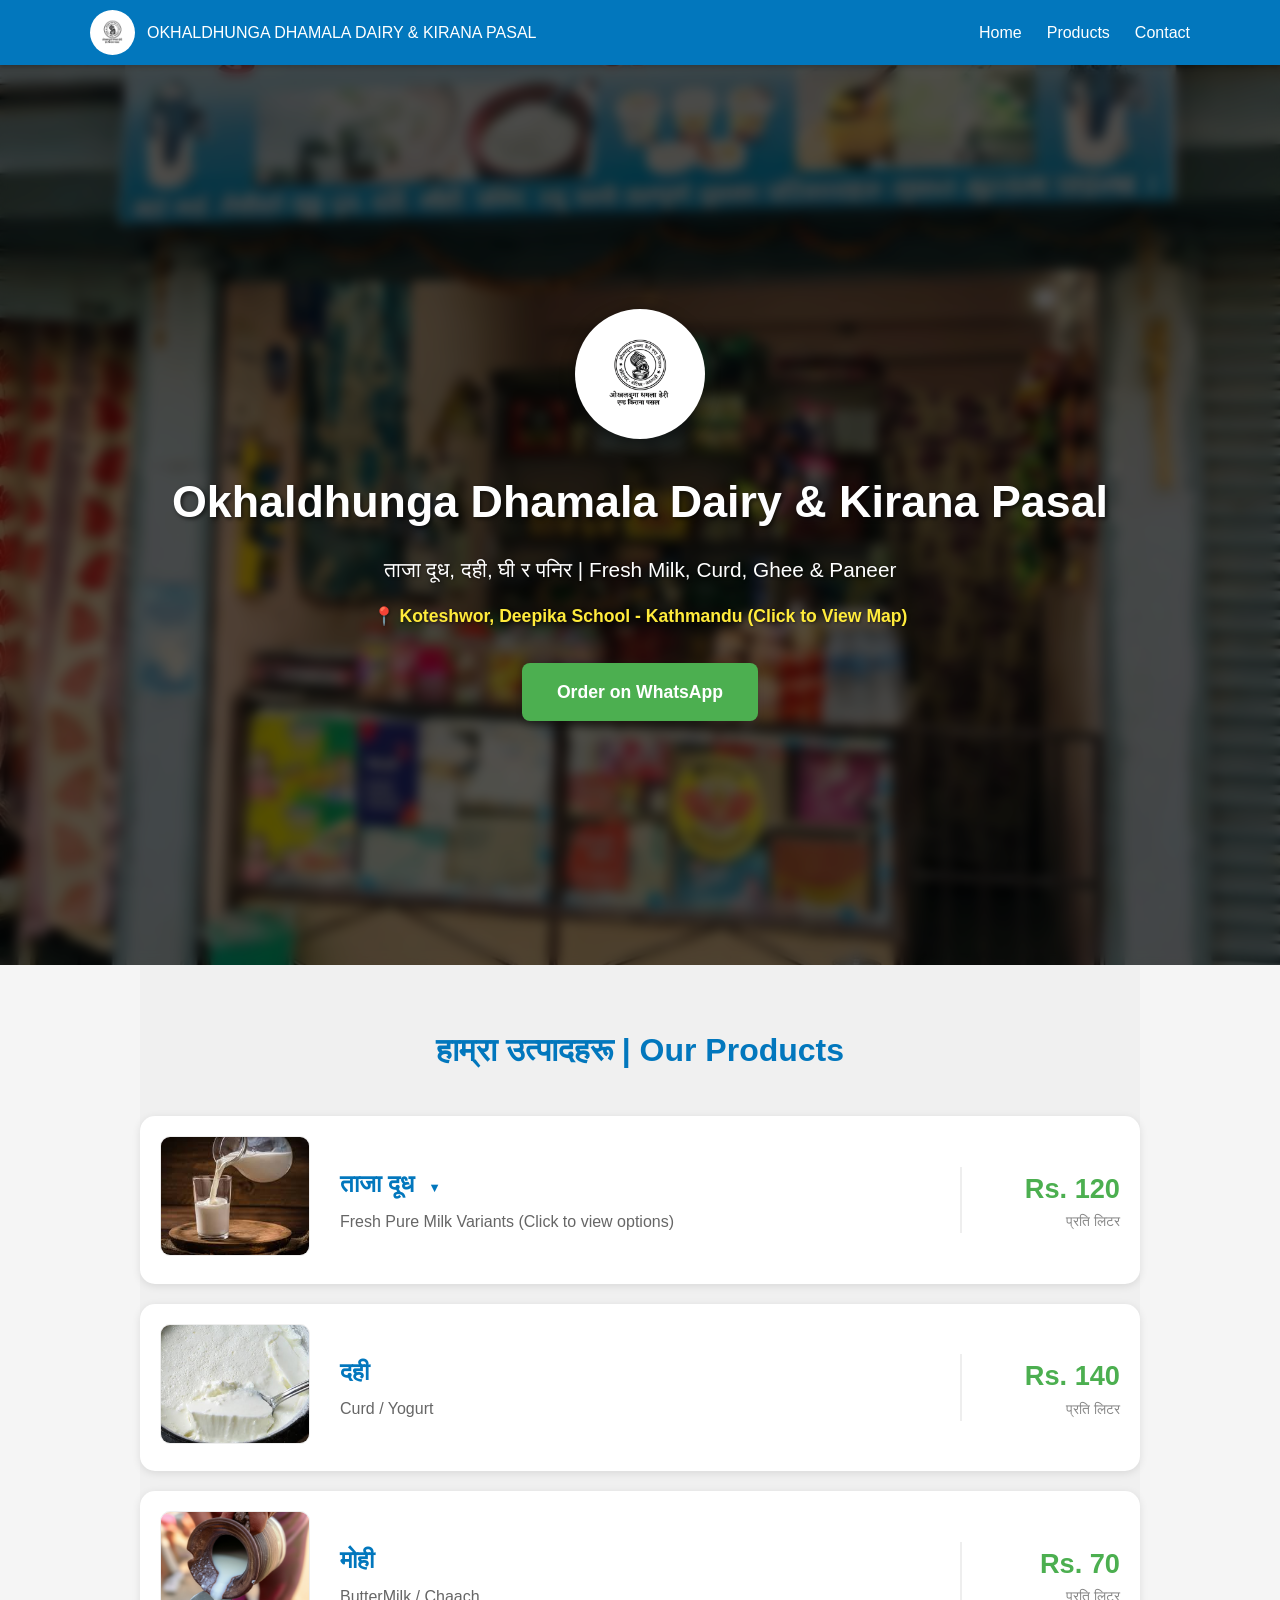
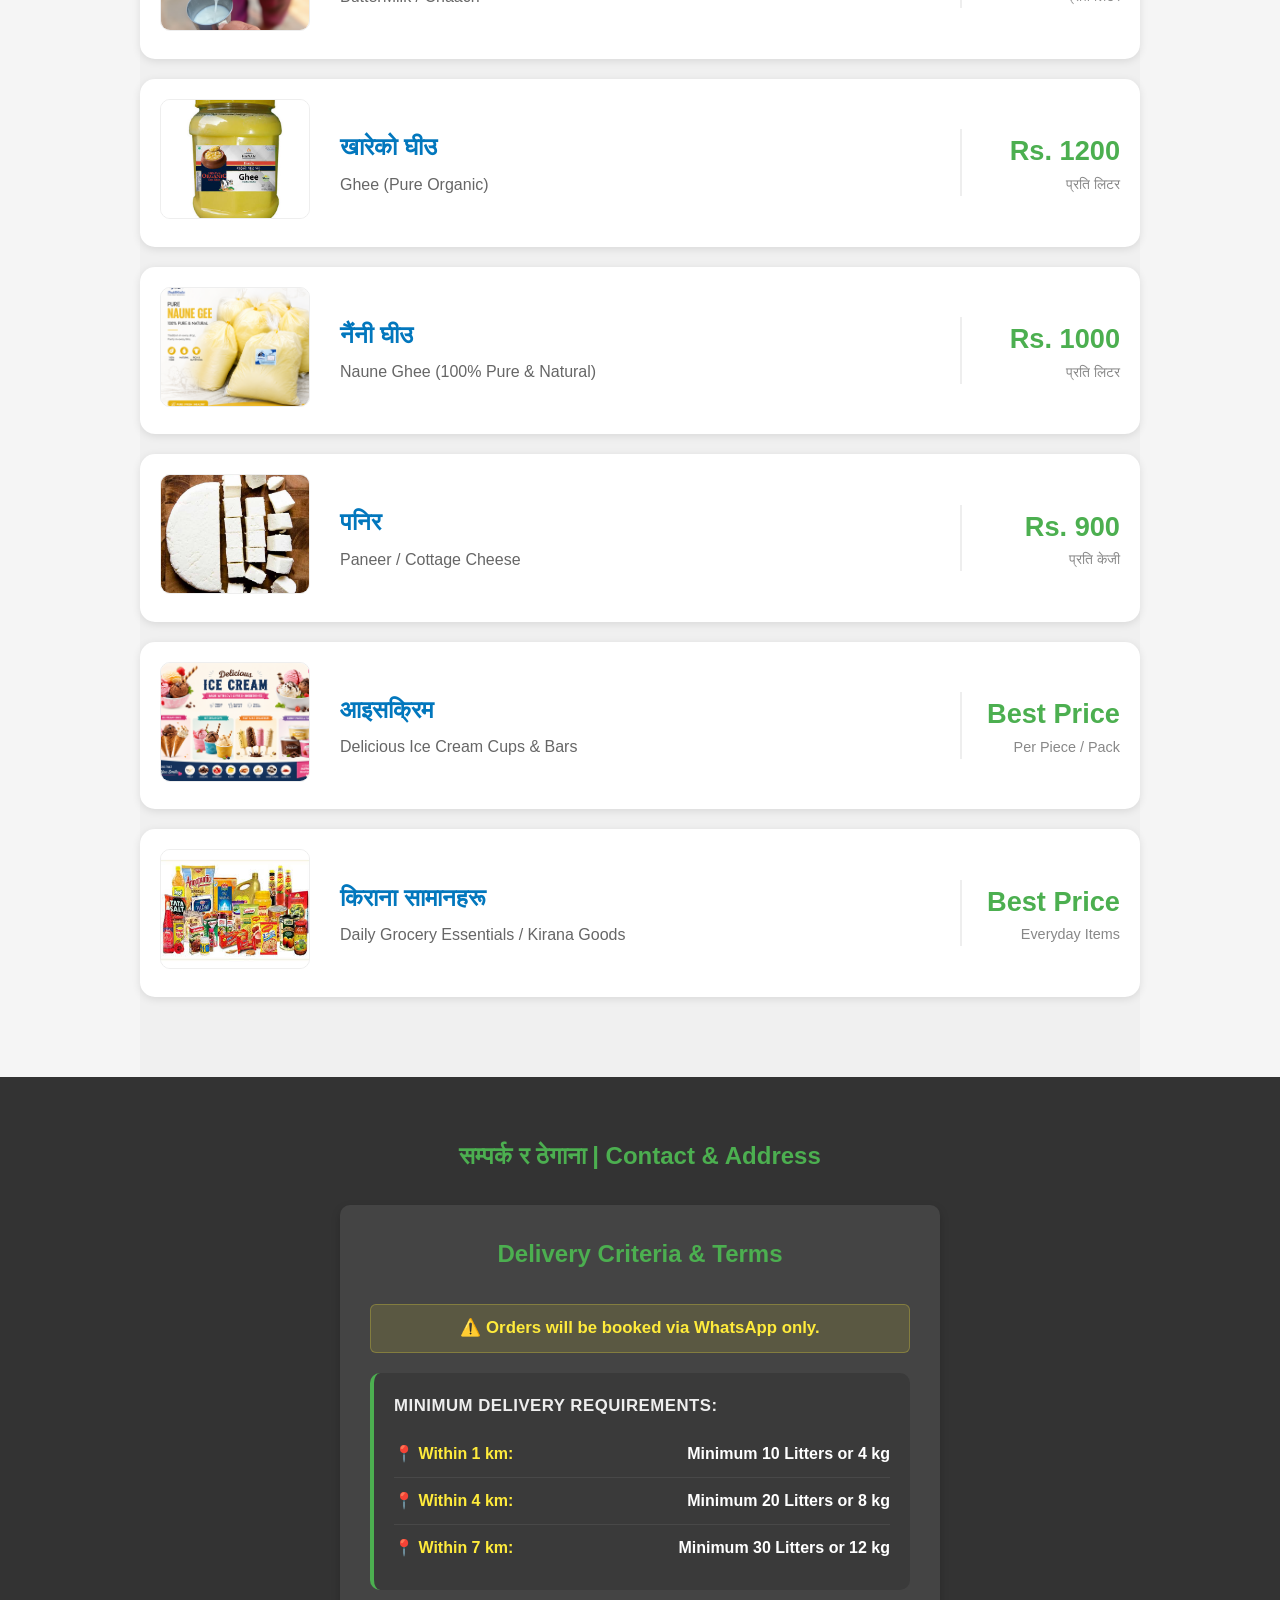
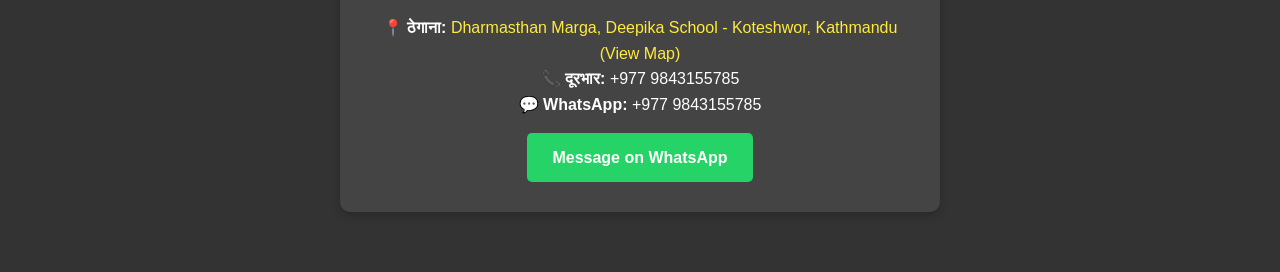
<file: index.html>
<!DOCTYPE html>
<html lang="en">
<head>
    <meta charset="UTF-8">
    <meta name="viewport" content="width=device-width, initial-scale=1.0">
    <meta name="google-site-verification" content="YOUR_UNIQUE_CODE_HERE" />
    <title>Okhaldhunga Dhamala Dairy</title>
    <link rel="icon" type="image/png" href="Pasal.png">
    <link rel="icon" type="image/png" href="https://okhaldhungadhamaladairy.com.np/Pasal.png" sizes="any">
    <link rel="stylesheet" href="style.css">
    <link rel="icon" type="image/png" href="Pasal.png">
    <link rel="stylesheet" href="style.css">

    <script type="application/ld+json">
{
  "@context": "https://schema.org",
  "@type": "WebSite",
  "url": "https://okhaldhungadhamaladairy.com.np/",
  "name": "Dhamala Dairy"
}
</script>

</head>
</head>
<body>

    <!-- Navigation Bar -->
    <nav class="navbar">
        <div class="container">
            <div class="logo-container">
                <!-- 1. Type your Navbar Logo filename here (e.g., "Logo.png") -->
                <img src="Logo.png" alt="Dhamala Dairy Logo" class="nav-logo-img">
                <div class="Logo.png">OKHALDHUNGA DHAMALA DAIRY & KIRANA PASAL</div>
            </div>
            <ul class="nav-links">
                <li><a href="#home">Home</a></li>
                <li><a href="#products">Products</a></li>
                <li><a href="#contact">Contact</a></li>
            </ul>
        </div>
    </nav>

    <!-- Hero Section -->
    <section id="home" class="hero">
        <div class="hero-logo-wrapper">
            <!-- 2. Type your Main Banner Logo filename here (e.g., "Logo.png") -->
            <img src="Logo.png" alt="Okhaldhunga Dhamala Logo" class="hero-logo">
        </div>
        <h1>Okhaldhunga Dhamala Dairy & Kirana Pasal</h1>
        <p>ताजा दूध, दही, घी र पनिर | Fresh Milk, Curd, Ghee & Paneer</p>
        <p>
            <a href="https://maps.app.goo.gl/vSfCjTgF2L5sdjGA8" target="_blank" class="location-link">
                📍 Koteshwor, Deepika School - Kathmandu (Click to View Map)
            </a>
        </p>
        <a href="https://wa.me/9779843155785" target="_blank" class="btn">Order on WhatsApp</a>
    </section>

    <!-- Products Section -->
    <section id="products" class="products">
        <h2>हाम्रा उत्पादहरू | Our Products</h2>
         
        <!-- Dropdown Milk Parent Block -->
        <div class="product-dropdown-container" id="milkDropdown">
            <div class="product-row dropdown-header">
                <div class="product-photo">
                    <!-- 3. Type your Main Milk Cover image filename here -->
                    <img src="Milk.jpg" alt="Fresh Milk">
                </div>
                <div class="product-name">
                    <h3>ताजा दूध <span class="arrow-indicator">▼</span></h3>
                    <p>Fresh Pure Milk Variants (Click to view options)</p>
                </div>
                <div class="product-price">
                    <span class="price">Rs. 120</span>
                    <span class="unit">प्रति लिटर</span>
                </div>
            </div>

            <!-- Sub Items List for Cow and Buffalo Milk -->
            <div class="dropdown-content">
                <!-- Buffalo Milk Sub-item -->
                <div class="product-row sub-item">
                    <div class="product-photo">
                        <!-- 4. Type your Buffalo Milk image filename here -->
                        <img src="Buffalo.jpg" alt="Buffalo Milk">
                    </div>
                    <div class="product-name">
                        <h3>भैंसीको दूध</h3>
                        <p>Pure Buffalo Milk</p>
                    </div>
                    <div class="product-price">
                        <span class="price">Rs. 120</span>
                        <span class="unit">प्रति लिटर</span>
                    </div>
                </div>

                <!-- Cow Milk Sub-item -->
                <div class="product-row sub-item">
                    <div class="product-photo">
                        <!-- 5. Type your Cow Milk image filename here -->
                        <img src="Cow.jpg" alt="Cow Milk">
                    </div>
                    <div class="product-name">
                        <h3>गाईको दूध</h3>
                        <p>Pure Cow Milk</p>
                    </div>
                    <div class="product-price">
                        <span class="price">Rs. 120</span>
                        <span class="unit">प्रति लिटर</span>
                    </div>
                </div>
            </div>
        </div>

        <!-- Product 2: Curd -->
        <div class="product-row">
            <div class="product-photo">
                <!-- 6. Type your Curd/Dahi image filename here (e.g., "Dahi.jpg") -->
                <img src="Dahi.jpg" alt="Curd">
            </div>
            <div class="product-name">
                <h3>दही</h3>
                <p>Curd / Yogurt</p>
            </div>
            <div class="product-price">
                <span class="price">Rs. 140</span>
                <span class="unit">प्रति लिटर</span>
            </div>
        </div>

        <!-- Product 3: ButterMilk -->
        <div class="product-row">
            <div class="product-photo">
                <!-- 7. Type your Mohi/Buttermilk image filename here (e.g., "Buttermilk.jpg") -->
                <img src="Buttermilk.png" alt="ButterMilk">
            </div>
            <div class="product-name">
                <h3>मोही</h3>
                <p>ButterMilk / Chaach</p>
            </div>
            <div class="product-price">
                <span class="price">Rs. 70</span>
                <span class="unit">प्रति लिटर</span>
            </div>
        </div>

        <!-- Product 4: Ghee Kharseko -->
        <div class="product-row">
            <div class="product-photo">
                <!-- 8. Type your Khareko Ghee image filename here (e.g., "Ghee.jpg") -->
                <img src="Ghee.jpg" alt="Ghee Kharseko">
            </div>
            <div class="product-name">
                <h3>खारेको घीउ</h3>
                <p>Ghee (Pure Organic)</p>
            </div>
            <div class="product-price">
                <span class="price">Rs. 1200</span>
                <span class="unit">प्रति लिटर</span>
            </div>
        </div>

        <!-- Product 5: Ghee Naune -->
        <div class="product-row">
            <div class="product-photo">
                <!-- 9. Type your Naune Ghee image filename here (e.g., "Naune Ghee.png") -->
                <img src="Naune Ghee.png" alt="Ghee Naune">
            </div>
            <div class="product-name">
                <h3>नैंनी घीउ</h3>
                <p>Naune Ghee (100% Pure & Natural)</p>
            </div>
            <div class="product-price">
                <span class="price">Rs. 1000</span>
                <span class="unit">प्रति लिटर</span>
            </div>
        </div>

        <!-- Product 6: Paneer -->
        <div class="product-row">
            <div class="product-photo">
                <!-- 10. Type your Paneer image filename here (e.g., "Paneer.jpg") -->
                <img src="Paneer.jpg" alt="Paneer">
            </div>
            <div class="product-name">
                <h3>पनिर</h3>
                <p>Paneer / Cottage Cheese</p>
            </div>
            <div class="product-price">
                <span class="price">Rs. 900</span>
                <span class="unit">प्रति केजी</span>
            </div>
        </div>

        <!-- Product 7: Ice Cream -->
        <div class="product-row">
            <div class="product-photo">
                <!-- 11. Type your Ice Cream image filename here (e.g., "Ice cream.png") -->
                <img src="Ice cream.png" alt="Ice Cream">
            </div>
            <div class="product-name">
                <h3>आइसक्रिम</h3>
                <p>Delicious Ice Cream Cups & Bars</p>
            </div>
            <div class="product-price">
                <span class="price">Best Price</span>
                <span class="unit">Per Piece / Pack</span>
            </div>
        </div>

        <!-- Product 8: Kirana Items -->
        <div class="product-row">
            <div class="product-photo">
                <!-- 12. Type your Kirana Grocery items image filename here (e.g., "Kitan Items.png") -->
                <img src="Kirana.jpg" alt="Kirana Items">
            </div>
            <div class="product-name">
                <h3>किराना सामानहरू</h3>
                <p>Daily Grocery Essentials / Kirana Goods</p>
            </div>
            <div class="product-price">
                <span class="price">Best Price</span>
                <span class="unit">Everyday Items</span>
            </div>
        </div>

    </section>

    <!-- Contact Section -->
   <!-- Contact Section -->
    <section id="contact" class="contact">
        <h2>सम्पर्क र ठेगाना | Contact & Address</h2>
        
        <div class="contact-box">
            <h2>Delivery Criteria & Terms</h2>
            <p class="order-notice">⚠️ Orders will be booked via WhatsApp only.</p>
            
            <div class="criteria-container">
                <h3>Minimum Delivery Requirements:</h3>
                <ul class="criteria-list">
                    <li>
                        <span class="distance">📍 Within 1 km:</span> 
                        <span class="requirement">Minimum 10 Litters or 4 kg</span>
                    </li>
                    <li>
                        <span class="distance">📍 Within 4 km:</span> 
                        <span class="requirement">Minimum 20 Litters or 8 kg</span>
                    </li>
                    <li>
                        <span class="distance">📍 Within 7 km:</span> 
                        <span class="requirement">Minimum 30 Litters or 12 kg</span>
                    </li>
                </ul>
            </div>

            <!-- Shop Address & Details inside the box -->
            <p style="margin-top: 20px;">
                📍 <strong>ठेगाना:</strong> 
                <a href="https://maps.app.goo.gl/vSfCjTgF2L5sdjGA8" target="_blank" class="map-link">
                    Dharmasthan Marga, Deepika School - Koteshwor, Kathmandu (View Map)
                </a>
            </p>
            <p>📞 <strong>दूरभार:</strong> <a href="tel:+9779843155785" style="color: #fff; text-decoration: none;">+977 9843155785</a></p>
            <p>💬 <strong>WhatsApp:</strong> +977 9843155785</p>
            
            <a href="https://wa.me/9779843155785" target="_blank" class="whatsapp-btn">Message on WhatsApp</a>
        </div>
    </section>
    <script>
        // Paste your dropdown JavaScript code right here!
        const dropdownBtn = document.querySelector('.dropdown-btn');
        const dropdownMenu = document.querySelector('.dropdown-menu');

        if (dropdownBtn && dropdownMenu) {
            dropdownBtn.addEventListener('click', function() {
                dropdownMenu.classList.toggle('show');
            });
        }
    </script>
</body>
</html>
</file>
<file: style.css>
/* General Styles */
* {
    margin: 0;
    padding: 0;
    box-sizing: border-box;
}

body {
    font-family: 'Segoe UI', Arial, sans-serif;
    line-height: 1.6;
    color: #333;
    background: #f5f5f5; /* Light gray background for the main page body */
}

/* Navigation */
.navbar {
    background: #0277bd;
    color: white;
    padding: 10px 0;
    position: fixed;
    width: 100%;
    top: 0;
    z-index: 1000;
    box-shadow: 0 2px 5px rgba(0,0,0,0.2);
}

.container {
    width: 90%;
    max-width: 1100px;
    margin: auto;
    display: flex;
    justify-content: space-between;
    align-items: center;
}

.logo-container {
    display: flex;
    align-items: center;
    gap: 12px;
}

.nav-logo-img {
    width: 45px;
    height: 45px;
    background: white;
    border-radius: 50%;
    padding: 2px;
    object-fit: contain;
}

.logo {
    font-size: 1.2rem;
    font-weight: bold;
    letter-spacing: 0.5px;
}

.nav-links {
    list-style: none;
    display: flex;
}

.nav-links li {
    margin-left: 25px;
}

.nav-links a {
    color: white;
    text-decoration: none;
    font-weight: 500;
}

.nav-links a:hover {
    color: #ffeb3b;
}

/* Top Banner / Hero Section Styling (With Blurred Storefront Background) */
.hero {
    background: url('Pasal.png') center/cover no-repeat;
    height: 100vh;
    display: flex;
    flex-direction: column;
    justify-content: center;
    align-items: center;
    text-align: center;
    color: white;
    padding: 20px;
    margin-top: 65px;
    position: relative; /* Houses the absolute blur pseudo layer */
}

/* Clever overlay layer to blur Pasal.png while leaving your text crisp */
.hero::before {
    content: '';
    position: absolute;
    top: 0;
    left: 0;
    right: 0;
    bottom: 0;
    background: rgba(0, 0, 0, 0.65); /* Dark layout overlay tint */
    backdrop-filter: blur(6px);       /* Blurs the background image layout */
    -webkit-backdrop-filter: blur(6px); /* Safari support */
    z-index: 1;
}

/* Pushes front elements safely forward over the blur layer */
.hero-logo-wrapper, .hero h1, .hero p, .hero a, .hero .btn {
    position: relative;
    z-index: 2;
}

.hero-logo {
    width: 130px;
    height: 130px;
    background: white;
    border-radius: 50%;
    margin-bottom: 20px;
    padding: 5px;
    object-fit: contain;
    box-shadow: 0 4px 15px rgba(0,0,0,0.4);
}

.hero h1 {
    font-size: 2.8rem;
    margin-bottom: 15px;
    text-shadow: 2px 2px 4px rgba(0, 0, 0, 0.6);
}

.hero p {
    font-size: 1.3rem;
    margin-bottom: 12px;
    text-shadow: 1px 1px 3px rgba(0, 0, 0, 0.5);
}

.location-link {
    color: #ffeb3b;
    text-decoration: none;
    font-weight: bold;
    font-size: 1.1rem;
    transition: 0.2s;
}

.location-link:hover {
    text-decoration: underline;
    color: #fff;
}

.btn {
    background: #4caf50;
    color: white;
    padding: 15px 35px;
    text-decoration: none;
    border-radius: 8px;
    font-weight: bold;
    font-size: 1.1rem;
    margin-top: 20px;
    display: inline-block;
    transition: 0.3s;
    box-shadow: 0 4px 6px rgba(0,0,0,0.1);
}

.btn:hover {
    background: #388e3c;
    transform: translateY(-2px);
}

/* Products Section */
.products {
    padding: 60px 0;
    background: #f0f0f0;
    text-align: center;
    max-width: 1000px;
    margin: auto;
}

.products h2 {
    color: #0277bd;
    margin-bottom: 40px;
    font-size: 2rem;
}

/* Product Rows & Menu Layout Setup */
.product-row {
    background: white;
    display: flex;
    align-items: center;
    justify-content: space-between;
    padding: 20px;
    margin-bottom: 20px;
    border-radius: 15px;
    box-shadow: 0 2px 8px rgba(0,0,0,0.1);
    transition: 0.3s;
}

.product-row:hover {
    transform: translateX(5px);
    box-shadow: 0 4px 15px rgba(0,0,0,0.15);
}

/* Milk Section Dropdown Settings */
.product-dropdown-container {
    margin-bottom: 20px;
    text-align: left;
}

.dropdown-header {
    margin-bottom: 0;
    cursor: pointer;
    user-select: none;
}

.arrow-indicator {
    font-size: 0.8rem;
    color: #0277bd;
    margin-left: 8px;
    display: inline-block;
    transition: transform 0.3s ease;
}

.dropdown-content {
    display: none; 
    padding-left: 40px;
    margin-top: 10px;
}

/* Open configuration state */
.product-dropdown-container.active .dropdown-content {
    display: block;
}

.product-dropdown-container.active .arrow-indicator {
    transform: rotate(180deg);
}

/* Smaller size styling for the sub-items */
.product-row.sub-item {
    background: #fafafa;
    border-left: 4px solid #0277bd;
    box-shadow: 0 1px 4px rgba(0,0,0,0.05);
    padding: 12px 15px; 
    margin-bottom: 10px;
    border-radius: 10px;
}

.product-row.sub-item .product-photo {
    flex: 0 0 110px;
    width: 110px;
}

.product-row.sub-item .product-photo img {
    height: 85px; 
}

.product-row.sub-item .product-name h3 {
    font-size: 1.25rem; 
}

.product-row.sub-item .product-name p {
    font-size: 0.9rem;
}

.product-row.sub-item .product-price {
    flex: 0 0 130px;
}

.product-row.sub-item .price {
    font-size: 1.4rem; 
}

/* Regular Product Images & Text Adjustments */
.product-photo {
    flex: 0 0 150px;
    width: 150px;
}

.product-photo img {
    width: 100%;
    height: 120px;
    object-fit: cover;
    border-radius: 10px;
    border: 1px solid #eee;
}

.product-name {
    flex: 1;
    text-align: left;
    padding: 0 30px;
}

.product-name h3 {
    color: #0277bd;
    font-size: 1.5rem;
    margin-bottom: 5px;
}

.product-name p {
    color: #666;
    font-size: 1rem;
}

.product-price {
    flex: 0 0 160px;
    text-align: right;
    border-left: 2px solid #eee;
    padding-left: 20px;
}

.price {
    display: block;
    color: #4caf50;
    font-size: 1.7rem;
    font-weight: bold;
}

.unit {
    display: block;
    color: #888;
    font-size: 0.9rem;
}

/* Contact Section & Delivery Criteria Styling */
.contact {
    padding: 60px 0;
    background: #333;
    color: white;
    text-align: center;
}

.contact h2 {
    color: #4caf50;
    margin-bottom: 30px;
}

.contact-box {
    max-width: 600px;
    margin: auto;
    background: #444;
    padding: 30px;
    border-radius: 10px;
    box-shadow: 0 4px 10px rgba(0,0,0,0.2);
}

.order-notice {
    background: rgba(255, 235, 59, 0.12);
    color: #ffeb3b;
    padding: 10px;
    border-radius: 6px;
    font-weight: bold;
    font-size: 1.05rem;
    margin-bottom: 20px;
    border: 1px solid rgba(255, 235, 59, 0.25);
}

.criteria-container {
    background: #3a3a3a;
    padding: 20px;
    border-radius: 10px;
    text-align: left;
    margin-bottom: 25px;
    border-left: 4px solid #4caf50;
}

.criteria-container h3 {
    font-size: 1.05rem;
    color: #eee;
    margin-bottom: 12px;
    text-transform: uppercase;
    letter-spacing: 0.5px;
}

.criteria-list {
    list-style: none;
    padding: 0;
}

.criteria-list li {
    display: flex;
    justify-content: space-between;
    padding: 10px 0;
    border-bottom: 1px solid #484848;
    font-size: 1rem;
}

.criteria-list li:last-child {
    border-bottom: none;
}

.distance {
    color: #ffeb3b;
    font-weight: 600;
}

.requirement {
    color: #fff;
    font-weight: bold;
}

.map-link {
    color: #ffeb3b;
    text-decoration: none;
}

.map-link:hover {
    text-decoration: underline;
}

.whatsapp-btn {
    display: inline-block;
    background: #25d366;
    color: white;
    padding: 12px 25px;
    text-decoration: none;
    border-radius: 5px;
    font-weight: bold;
    margin-top: 15px;
    transition: 0.3s;
}

.whatsapp-btn:hover {
    background: #1ebea5;
}

/* Footer */
footer {
    background: #222;
    color: #aaa;
    text-align: center;
    padding: 20px 0;
}

/* Mobile responsive fixes */
@media (max-width: 768px) {
    .container {
        flex-direction: column;
        gap: 10px;
    }

    .nav-links li {
        margin: 0 10px;
    }

    .dropdown-content {
        padding-left: 10px;
    }

    .product-row {
        flex-direction: column;
        text-align: center;
    }
    
    .product-photo {
        margin-bottom: 15px;
        width: 100%;
        max-width: 180px;
    }
    
    .product-name {
        text-align: center;
        padding: 10px 0;
    }
    
    .product-price {
        border-left: none;
        padding-left: 0;
        border-top: 2px solid #eee;
        padding-top: 15px;
        text-align: center;
        width: 100%;
    }

    .hero h1 {
        font-size: 2rem;
    }

    .criteria-list li {
        flex-direction: column;
        gap: 4px;
        padding: 12px 0;
    }
}

@media (max-width: 768px) {
    
    /* 1. Keeps your menu items stacked nicely on mobile */
    header, .navbar {
        flex-direction: column; 
        text-align: center;
        padding: 10px;
    }

    /* 2. NEW: Slightly trims your logo size so it's not bulky */
    header img, .navbar img, .logo-img {
        width: 50px;   
        height: 50px;
    }

    /* 3. Keeps your main title heading sized perfectly */
    h1 {
        font-size: 1.8rem; 
        line-height: 1.3;  
        padding: 0 15px; 
    }

    /* 4. NEW: Slightly reduces the navigation/brand text size */
    .navbar-brand, .company-name {
        font-size: 1.4rem; 
    }

    /* 5. Keeps your smaller paragraphs and subtitles looking clean */
    p, h2, h3 {
        font-size: 1.1rem; 
        text-align: center;
    }
}

/* 1. By default, hide the dropdown menu */
.dropdown-menu {
    display: none;
    position: absolute;
    background-color: #ffffff;
    min-width: 160px;
    box-shadow: 0px 8px 16px rgba(0,0,0,0.2);
    z-index: 9999; /* Keeps the menu on top of your background images */
}

/* 2. When JavaScript adds the 'show' class, display the menu! */
.dropdown-menu.show {
    display: block;
}
</file>
